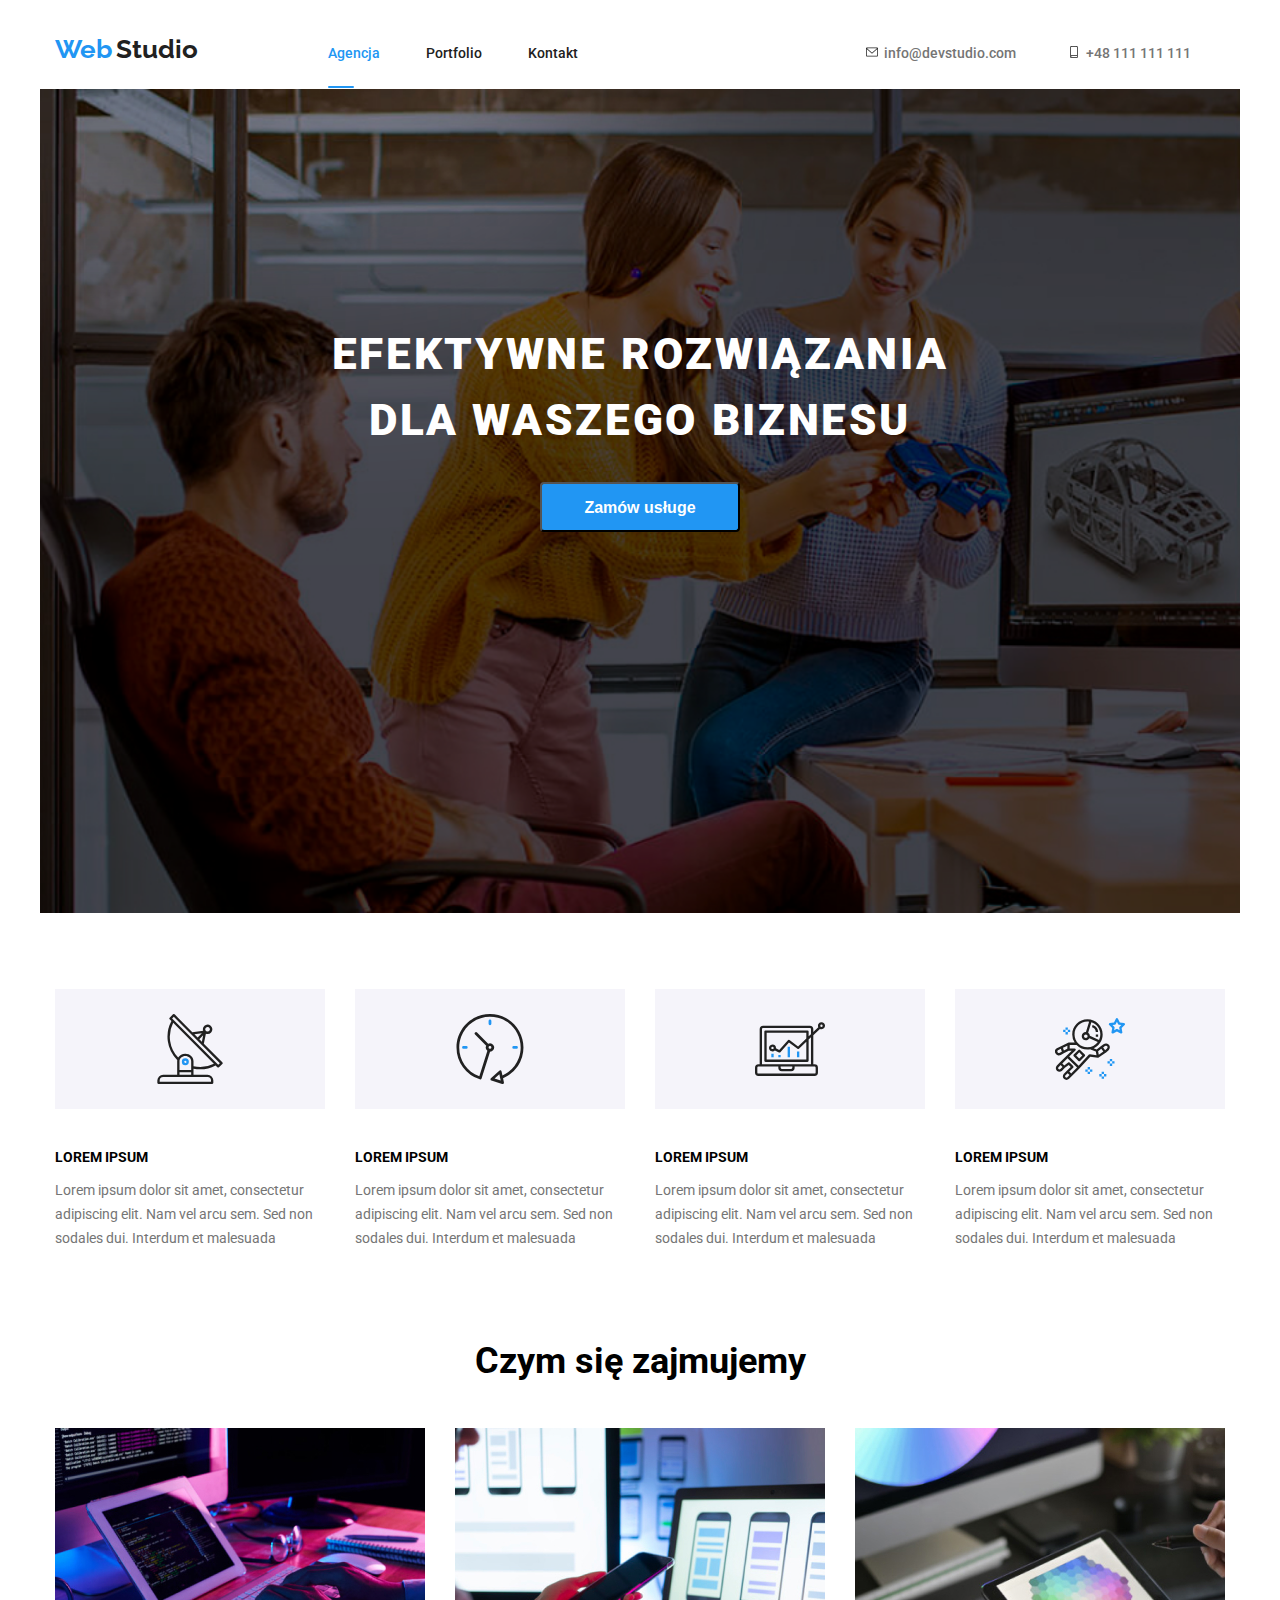
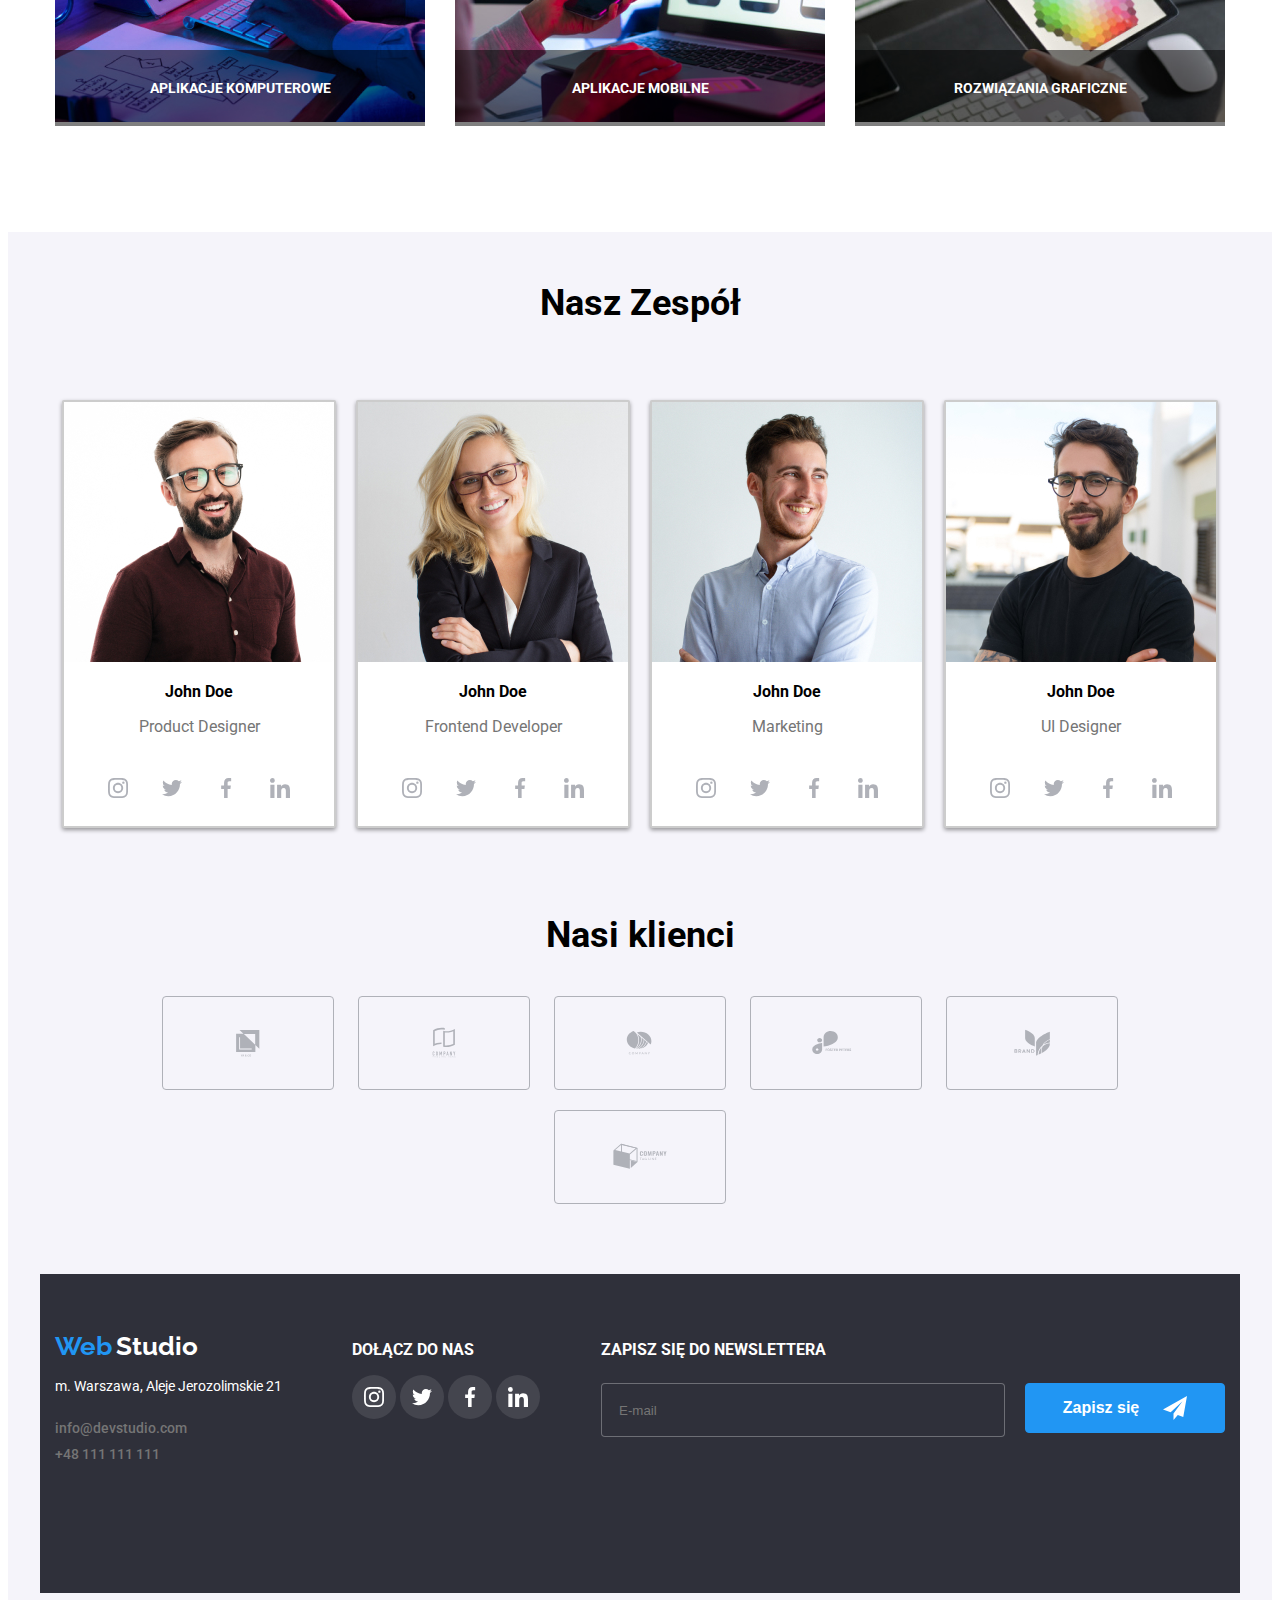
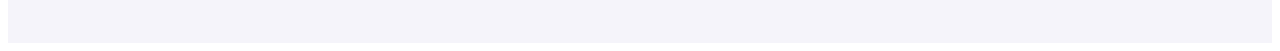
<file: index.html>
<!DOCTYPE html>
<html lang="pl">
	<head>
		<meta charset="UTF-8" />
		<meta http-equiv="X-UA-Compatible" content="IE=edge" />
		<meta name="viewport" content="width=device-width, initial-scale=1.0" />
		<title>WebStudio</title>
		<link rel="preconnect" href="https://fonts.googleapis.com" />
		<link rel="preconnect" href="https://fonts.gstatic.com" crossorigin />
		<link
			href="https://fonts.googleapis.com/css2?family=Raleway:wght@500&family=Roboto:wght@400;500;700;900&display=swap"
			rel="stylesheet"
		/>
		<link
			rel="stylesheet"
			href="https://cdnjs.cloudflare.com/ajax/libs/modern-normalize/2.0.0/modern-normalize.min.css"
			integrity="sha512-4xo8blKMVCiXpTaLzQSLSw3KFOVPWhm/TRtuPVc4WG6kUgjH6J03IBuG7JZPkcWMxJ5huwaBpOpnwYElP/m6wg=="
			crossorigin="anonymous"
			referrerpolicy="no-referrer"
		/>
		<link rel="stylesheet" href="css/styles.css" />
	</head>

	<body>
		<header>
			<div class="container">
				<div class="container-navigation">
					<button
						type="button"
						class="navigation__button js-open-menu mobile-only"
						aria-expanded="false"
						aria-controls="mobile-menu"
					>
						<svg class="menu-toggle__button" width="30" height="30">
							<use href="./images/hamburger.svg#icon-menu_40px-1"></use>
						</svg>
					</button>
					<div class="js-menu-container mobile-menu">
						<button class="menu-button generic-button js-close-menu">x</button>
						<menu class="menu">
							<li><h2 href="index.html" class="active">Agencja</h2></li>
							<li><h2 href="portfolio.html">Portfolio</h2></li>
							<li><h2 href="/contact">Kontakt</h2></li>
							<div class="menu-mobile-contact">
								<div class="mobile-area">
									<li><h2 href="tel:+48111111111">+48 111 111 111</h2></li>
								</div>
								<li>
									<h3 href="mailto:info@devstudio.com">info@devstudio.com</h3>
								</li>
							</div>
							<div class="menu-mobile-socialmedia">
								<li><a>Instagram</a></li>
								<li><a>Twitter</a></li>
								<li><a>Facebook</a></li>
								<li><a>Linkedin</a></li>
							</div>
						</menu>
					</div>
					<nav>
						<div class="webstudio">
							<a href="index.html">
								<span class="web">Web</span>
								<span class="studio-header">Studio</span>
							</a>
						</div>
						<div class="bookmarks-contact">
							<ul class="bookmarks">
								<li><a href="index.html" class="active">Agencja</a></li>
								<li><a href="portfolio.html">Portfolio</a></li>
								<li><a href="/contact">Kontakt</a></li>
							</ul>
							<ul class="contact">
								<li class="contact-envelope">
									<svg id="icon-envelope" width="16" height="12">
										<use href="./images/icons.svg#icon-envelope"></use>
									</svg>
									<a href="mailto:info@devstudio.com">info@devstudio.com</a>
								</li>
								<li class="contact-smartphone">
									<svg id="icon-smartphone" width="16" height="12">
										<use href="./images/icons.svg#icon-smartphone"></use>
									</svg>
									<a href="tel:+48111111111">+48 111 111 111</a>
								</li>
							</ul>
						</div>
					</nav>
				</div>
			</div>
		</header>

		<main>
			<div class="container-hero">
				<div class="container">
					<div class="main-box">
						<h1 class="main-text">
							EFEKTYWNE ROZWIĄZANIA
							<br />
							DLA WASZEGO BIZNESU
						</h1>
						<button class="btn-order" type="button" data-modal-open>Zamów usługe</button>
					</div>
				</div>
			</div>

			<div class="container">
				<div class="modal is-hidden" data-modal>
					<div class="modal-content">
						<button class="modal-close" type="button" data-modal-close>x</button>
						<div class="modal-text">
							<p class="data-form-text">Zostaw swoje dane w formularzu poniżej</p>
						</div>
						<form>
							<div class="modal-ul">
								<ul>
									<li>
										<label class="id-placeholder-modal">
											<a class="placeholder-modal-text">Imie</a>
											<div class="input-modal">
												<svg widt="16" height="16" class="icon-modal">
													<use href="./images/icons-modal.svg#icon-person-modal"></use>
												</svg>
												<input type="text" name="name" class="text-input-modal" />
											</div>
										</label>
									</li>
									<li>
										<label class="id-placeholder-modal">
											<a class="placeholder-modal-text">Telefon</a>
											<div class="input-modal">
												<svg widt="16" height="16" class="icon-modal">
													<use href="./images/icons-modal.svg#icon-phone-modal"></use>
												</svg>
												<input type="text" name="telephone" class="text-input-modal" />
											</div>
										</label>
									</li>
									<li>
										<label class="id-placeholder-modal">
											<a class="placeholder-modal-text">Email</a>
											<div class="input-modal">
												<svg widt="16" height="16" class="icon-modal">
													<use href="./images/icons-modal.svg#icon-envelope-modal"></use>
												</svg>
												<input type="text" name="email" class="text-input-modal" />
											</div>
										</label>
									</li>
									<li>
										<label class="id-placeholder-modal">
											<a class="placeholder-modal-text">Komentarz</a>
											<div class="input-comment-modal">
												<input type="text" name="comment" placeholder="Wprowadź tekst" class="enter-text" />
											</div>
										</label>
									</li>
								</ul>
							</div>
						</form>
						<form>
							<label class="privacy-label">
								<div class="checkbox-modal">
									<input type="checkbox" name="privacy" value="checked" checked />
								</div>
								<a class="privacy-text">
									Oświadczam iż akceptuję
									<u>Regulamin</u>
									i
									<u>Politykę Prywatności.</u>
								</a>
							</label>
						</form>
						<div class="btn-send-modal">
							<button type="submit">Wyślij</button>
						</div>
					</div>
				</div>
			</div>
			<div class="container">
				<ul class="lorem-main-box two-by-two">
					<li class="lorem-box">
						<div class="container-svg-lorem">
							<svg width="70" height="70">
								<use href="images/icons.svg#icon-antenna-1"></use>
							</svg>
						</div>
						<p class="lorem-header">LOREM IPSUM</p>
						<p class="lorem-text">
							Lorem ipsum dolor sit amet, consectetur adipiscing elit. Nam vel arcu sem. Sed non sodales dui. Interdum
							et malesuada
						</p>
					</li>
					<li class="lorem-box">
						<div class="container-svg-lorem">
							<svg width="70" height="70">
								<use href="./images/icons.svg#icon-clock-1"></use>
							</svg>
						</div>
						<p class="lorem-header">LOREM IPSUM</p>
						<p class="lorem-text">
							Lorem ipsum dolor sit amet, consectetur adipiscing elit. Nam vel arcu sem. Sed non sodales dui. Interdum
							et malesuada
						</p>
					</li>
					<li class="lorem-box">
						<div class="container-svg-lorem">
							<svg width="70" height="70">
								<use href="./images/icons.svg#icon-diagram-1"></use>
							</svg>
						</div>
						<p class="lorem-header">LOREM IPSUM</p>
						<p class="lorem-text">
							Lorem ipsum dolor sit amet, consectetur adipiscing elit. Nam vel arcu sem. Sed non sodales dui. Interdum
							et malesuada
						</p>
					</li>
					<li class="lorem-box">
						<div class="container-svg-lorem">
							<svg width="70" height="70">
								<use href="./images/icons.svg#icon-astronaut-1"></use>
							</svg>
						</div>
						<p class="lorem-header">LOREM IPSUM</p>
						<p class="lorem-text">
							Lorem ipsum dolor sit amet, consectetur adipiscing elit. Nam vel arcu sem. Sed non sodales dui. Interdum
							et malesuada
						</p>
					</li>
				</ul>
			</div>

			<div class="container">
				<section class="work">
					<div class="what-we-do">
						<h2>Czym się zajmujemy</h2>
					</div>
					<div class="images-work-what-we-do">
						<ul class="work-img">
							<div class="what-we-do-img">
								<li>
									<div class="overlay">APLIKACJE KOMPUTEROWE</div>
									<picture>
										<source
											srcset="./images/box1_desktop_1x.jpg 1x, ./images/box1_desktop_2x.jpg 2x"
											media="(min-width: 1200px)"
										/>
										<img src="./images/box1_desktop_1x.jpg" alt="write code" width="370" height="294" />
									</picture>
								</li>
							</div>
							<div class="what-we-do-img">
								<li>
									<div class="overlay">APLIKACJE MOBILNE</div>
									<picture>
										<source
											srcset="./images/box2_desktop_1x.jpg 1x, ./images/box2_desktop_2x.jpg 2x"
											media="(min-width: 1200px)"
										/>
										<img src="./images/box2_desktop_1x.jpg" alt="mobile apps" width="370" height="294" />
									</picture>
								</li>
							</div>
							<div class="what-we-do-img">
								<li>
									<div class="overlay">ROZWIĄZANIA GRAFICZNE</div>
									<picture>
										<source
											srcset="./images/box3_desktop_1x.jpg 1x, ./images/box3_desktop_2x.jpg 2x"
											media="(min-width: 1200px)"
										/>
										<img src="./images/box3_desktop_1x.jpg" alt="graphics solutions" width="370" height="294" />
									</picture>
								</li>
							</div>
						</ul>
					</div>
				</section>
			</div>

			<div class="our-team-background">
				<div class="container">
					<section class="team">
						<div class="our-team">
							<h2>Nasz Zespół</h2>
						</div>
						<div class="images-team">
							<ul class="images-persons-ul">
								<div class="images-persons">
									<li>
										<picture>
											<source
												srcset="./images/teamcard1_desktop_1x.jpg 1x, ./images/teamcard1_desktop_2x 2x"
												media="(min-width: 1200px)"
											/>
											<source
												srcset="./images/teamcard1_tablet_1x.jpg 1x, ./images/teamcard1_tablet_2x 2x"
												media="(min-width: 768px)"
											/>
											<source
												srcset="./images/teamcard1_mobile_1x.jpg 1x, ./images/teamcard1_mobile_2x 2x"
												media="(min-width: 480px)"
											/>
											<source
												srcset="./images/teamcard1_mobile_1x.jpg 1x, ./images/teamcard1_mobile_2x 2x"
												media="(min-width: 320px)"
											/>
											<img
												src="./images/teamcard1_mobile_1x.jpg"
												alt="John Doe Product Designer"
												width="270"
												height="260"
											/>
										</picture>
										<p class="name">John Doe</p>
										<p class="position-job">Product Designer</p>
									</li>
									<div class="svg-icon-position">
										<div class="container-icon">
											<svg id="icon-inst" width="20" height="20">
												<use href="./images/icons-social-media.svg#icon-instagram-2"></use>
											</svg>
										</div>
										<div class="container-icon">
											<svg id="icon-twitt" width="20" height="20">
												<use href="./images/icons-social-media.svg#icon-twitter-1"></use>
											</svg>
										</div>
										<div class="container-icon">
											<svg id="icon-face" width="20" height="20">
												<use href="./images/icons-social-media.svg#icon-facebook-1"></use>
											</svg>
										</div>
										<div class="container-icon">
											<svg id="icon-link" width="20" height="20">
												<use href="./images/icons-social-media.svg#icon-linkedin-1"></use>
											</svg>
										</div>
									</div>
								</div>
								<div class="images-persons">
									<li>
										<picture>
											<source
												srcset="./images/teamcard2_desktop_1x.jpg 1x, ./images/teamcard2_desktop_2x 2x"
												media="(min-width: 1200px)"
											/>
											<source
												srcset="./images/teamcard2_tablet_1x.jpg 1x, ./images/teamcard2_tablet_2x 2x"
												media="(min-width: 768px)"
											/>
											<source
												srcset="./images/teamcard2_mobile_1x.jpg 1x, ./images/teamcard2_mobile_2x 2x"
												media="(min-width: 480px)"
											/>
											<source
												srcset="./images/teamcard2_mobile_1x.jpg 1x, ./images/teamcard2_mobile_2x 2x"
												media="(min-width: 320px)"
											/>
											<img
												src="./images/teamcard2_mobile_1x.jpg"
												alt="John Doe Frontend Developer"
												width="270"
												height="260"
											/>
										</picture>
										<p class="name">John Doe</p>
										<p class="position-job">Frontend Developer</p>
									</li>
									<div class="svg-icon-position">
										<div class="container-icon">
											<svg id="icon-inst" width="20" height="20">
												<use href="./images/icons-social-media.svg#icon-instagram-2"></use>
											</svg>
										</div>
										<div class="container-icon">
											<svg id="icon-twitt" width="20" height="20">
												<use href="./images/icons-social-media.svg#icon-twitter-1"></use>
											</svg>
										</div>
										<div class="container-icon">
											<svg id="icon-face" width="20" height="20">
												<use href="./images/icons-social-media.svg#icon-facebook-1"></use>
											</svg>
										</div>
										<div class="container-icon">
											<svg id="icon-link" width="20" height="20">
												<use href="./images/icons-social-media.svg#icon-linkedin-1"></use>
											</svg>
										</div>
									</div>
								</div>
								<div class="images-persons">
									<li>
										<picture>
											<source
												srcset="./images/teamcard3_desktop_1x.jpg 1x, ./images/teamcard3_desktop_2x 2x"
												media="(min-width: 1200px)"
											/>
											<source
												srcset="./images/teamcard3_tablet_1x.jpg 1x, ./images/teamcard3_tablet_2x 2x"
												media="(min-width: 768px)"
											/>
											<source
												srcset="./images/teamcard3_mobile_1x.jpg 1x, ./images/teamcard3_mobile_2x 2x"
												media="(min-width: 480px)"
											/>
											<source
												srcset="./images/teamcard3_mobile_1x.jpg 1x, ./images/teamcard3_mobile_2x 2x"
												media="(min-width: 320px)"
											/>
											<img src="./images/teamcard3_mobile_1x.jpg" alt="John Doe Marketing" width="270" height="260" />
										</picture>
										<p class="name">John Doe</p>
										<p class="position-job">Marketing</p>
									</li>
									<div class="svg-icon-position">
										<div class="container-icon">
											<svg id="icon-inst" width="20" height="20">
												<use href="./images/icons-social-media.svg#icon-instagram-2"></use>
											</svg>
										</div>
										<div class="container-icon">
											<svg id="icon-twitt" width="20" height="20">
												<use href="./images/icons-social-media.svg#icon-twitter-1"></use>
											</svg>
										</div>
										<div class="container-icon">
											<svg id="icon-face" width="20" height="20">
												<use href="./images/icons-social-media.svg#icon-facebook-1"></use>
											</svg>
										</div>
										<div class="container-icon">
											<svg id="icon-link" width="20" height="20">
												<use href="./images/icons-social-media.svg#icon-linkedin-1"></use>
											</svg>
										</div>
									</div>
								</div>
								<div class="images-persons">
									<li>
										<picture>
											<source
												srcset="./images/teamcard4_desktop_1x.jpg 1x, ./images/teamcard4_desktop_2x 2x"
												media="(min-width: 1200px)"
											/>
											<source
												srcset="./images/teamcard4_tablet_1x.jpg 1x, ./images/teamcard4_tablet_2x 2x"
												media="(min-width: 768px)"
											/>
											<source
												srcset="./images/teamcard4_mobile_1x.jpg 1x, ./images/teamcard4_mobile_2x 2x"
												media="(min-width: 480px)"
											/>
											<source
												srcset="./images/teamcard4_mobile_1x.jpg 1x, ./images/teamcard4_mobile_2x 2x"
												media="(min-width: 320px)"
											/>
											<img
												src="./images/teamcard4_mobile_1x.jpg"
												alt="John Doe Product UI Designer"
												width="270"
												height="260"
											/>
										</picture>
										<p class="name">John Doe</p>
										<p class="position-job">UI Designer</p>
									</li>
									<div class="svg-icon-position">
										<div class="container-icon">
											<svg id="icon-inst" width="20" height="20">
												<use href="./images/icons-social-media.svg#icon-instagram-2"></use>
											</svg>
										</div>
										<div class="container-icon">
											<svg id="icon-twitt" width="20" height="20">
												<use href="./images/icons-social-media.svg#icon-twitter-1"></use>
											</svg>
										</div>
										<div class="container-icon">
											<svg id="icon-face" width="20" height="20">
												<use href="./images/icons-social-media.svg#icon-facebook-1"></use>
											</svg>
										</div>
										<div class="container-icon">
											<svg id="icon-link" width="20" height="20">
												<use href="./images/icons-social-media.svg#icon-linkedin-1"></use>
											</svg>
										</div>
									</div>
								</div>
							</ul>
						</div>

						<div class="container">
							<div class="our-clients"><h2>Nasi klienci</h2></div>
							<div class="container-clients">
								<div class="svg-client-position">
									<div class="container-svg-client">
										<svg id="client-1" width="106" height="60">
											<use href="./images/icons.svg#icon-client-1"></use>
										</svg>
									</div>
								</div>
								<div class="svg-client-position">
									<div class="container-svg-client">
										<svg id="client-2" width="106" height="60">
											<use href="./images/icons.svg#icon-client-2"></use>
										</svg>
									</div>
								</div>
								<div class="svg-client-position">
									<div class="container-svg-client">
										<svg id="client-3" width="106" height="60">
											<use href="./images/icons.svg#icon-client-3"></use>
										</svg>
									</div>
								</div>
								<div class="svg-client-position">
									<div class="container-svg-client">
										<svg id="client-4" width="106" height="60">
											<use href="./images/icons.svg#icon-client-4"></use>
										</svg>
									</div>
								</div>
								<div class="svg-client-position">
									<div class="container-svg-client">
										<svg id="client-5" width="106" height="60">
											<use href="./images/icons.svg#icon-client-5"></use>
										</svg>
									</div>
								</div>
								<div class="svg-client-position">
									<div class="container-svg-client">
										<svg id="client-6" width="106" height="60">
											<use href="./images/icons.svg#icon-client-6"></use>
										</svg>
									</div>
								</div>
							</div>
						</div>

						<footer>
							<div class="container">
								<div class="footer-wrap">
									<div class="footer-address">
										<div class="webstudio-footer">
											<a href=" index.html">
												<span class="web">Web</span>
												<span class="studio-footer">Studio</span>
											</a>
										</div>
										<address>
											<p class="city">m. Warszawa, Aleje Jerozolimskie 21</p>
											<ul class="container-contacts-footer">
												<div class="contact-footer-mail">
													<li>
														<a href="mailto:info@devstudio.com">info@devstudio.com</a>
													</li>
												</div>
												<div class="contact-footer-tel">
													<li>
														<a href="tel:+48111111111">+48 111 111 111</a>
													</li>
												</div>
											</ul>
										</address>
									</div>
									<div class="container-join">
										<p class="join">DOŁĄCZ DO NAS</p>
										<div class="container-icon-footer">
											<svg id="icon-inst-footer" width="20" height="20">
												<use href="./images/icons-social-media.svg#icon-instagram-2"></use>
											</svg>
										</div>
										<div class="container-icon-footer">
											<svg id="icon-twitt-footer" width="20" height="20">
												<use href="./images/icons-social-media.svg#icon-twitter-1"></use>
											</svg>
										</div>
										<div class="container-icon-footer">
											<svg id="icon-face-footer" width="20" height="20">
												<use href="./images/icons-social-media.svg#icon-facebook-1"></use>
											</svg>
										</div>
										<div class="container-icon-footer">
											<svg id="icon-link-footer" width="20" height="20">
												<use href="./images/icons-social-media.svg#icon-linkedin-1"></use>
											</svg>
										</div>
									</div>
									<form>
										<div class="container-newsletter">
											<p class="sign-up">ZAPISZ SIĘ DO NEWSLETTERA</p>
											<label class="label-footer">
												<div class="input-email">
													<input type="text" name="email" placeholder="E-mail" class="email-input" />
												</div>
												<div class="btn-sign-up">
													<button type="submit" class="btn-submit">
														Zapisz się
														<svg id="icon-send" width="24" height="24">
															<use href="./images/icons-modal.svg#icon-send"></use>
														</svg>
													</button>
												</div>
											</label>
										</div>
									</form>
								</div>
							</div>
						</footer>
						<script src="./js/modal.js"></script>
						<script src="./js/mobile-menu.js"></script>
					</section>
				</div>
			</div>
		</main>
	</body>
</html>
</file>
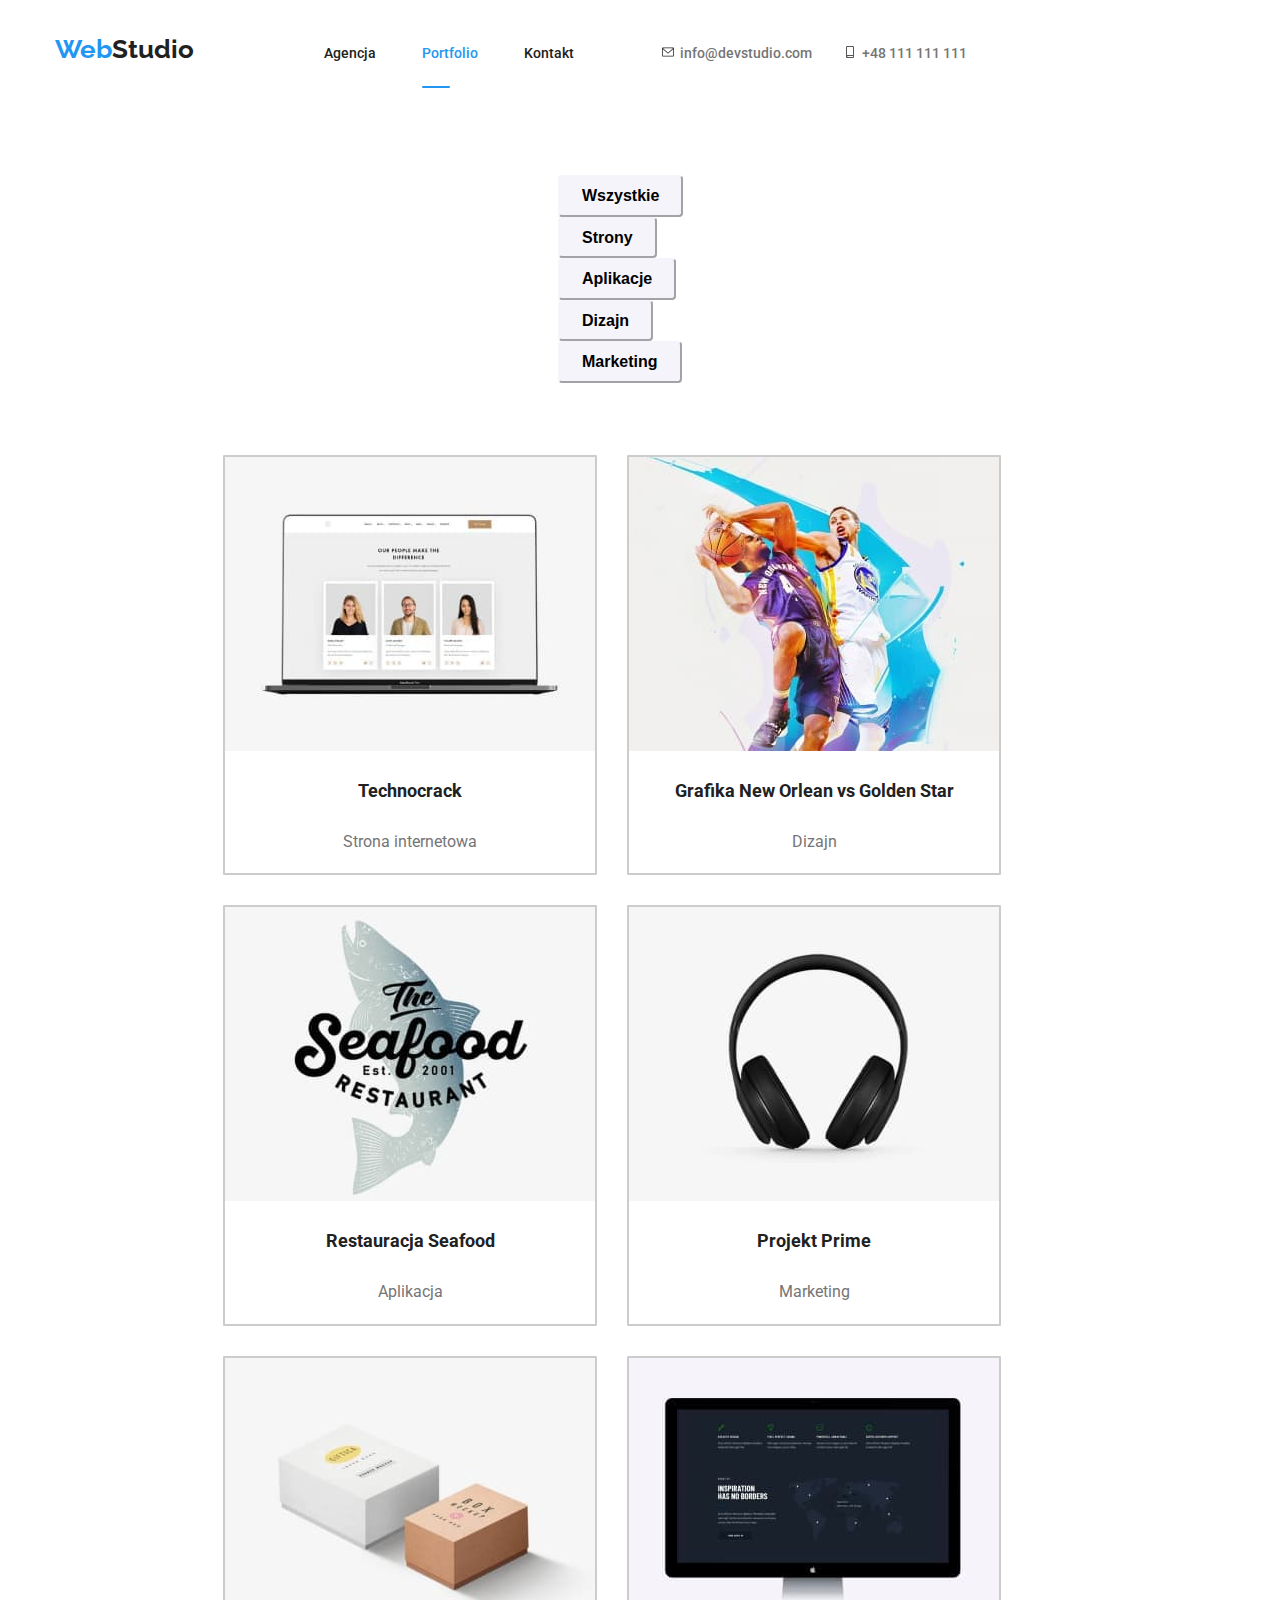
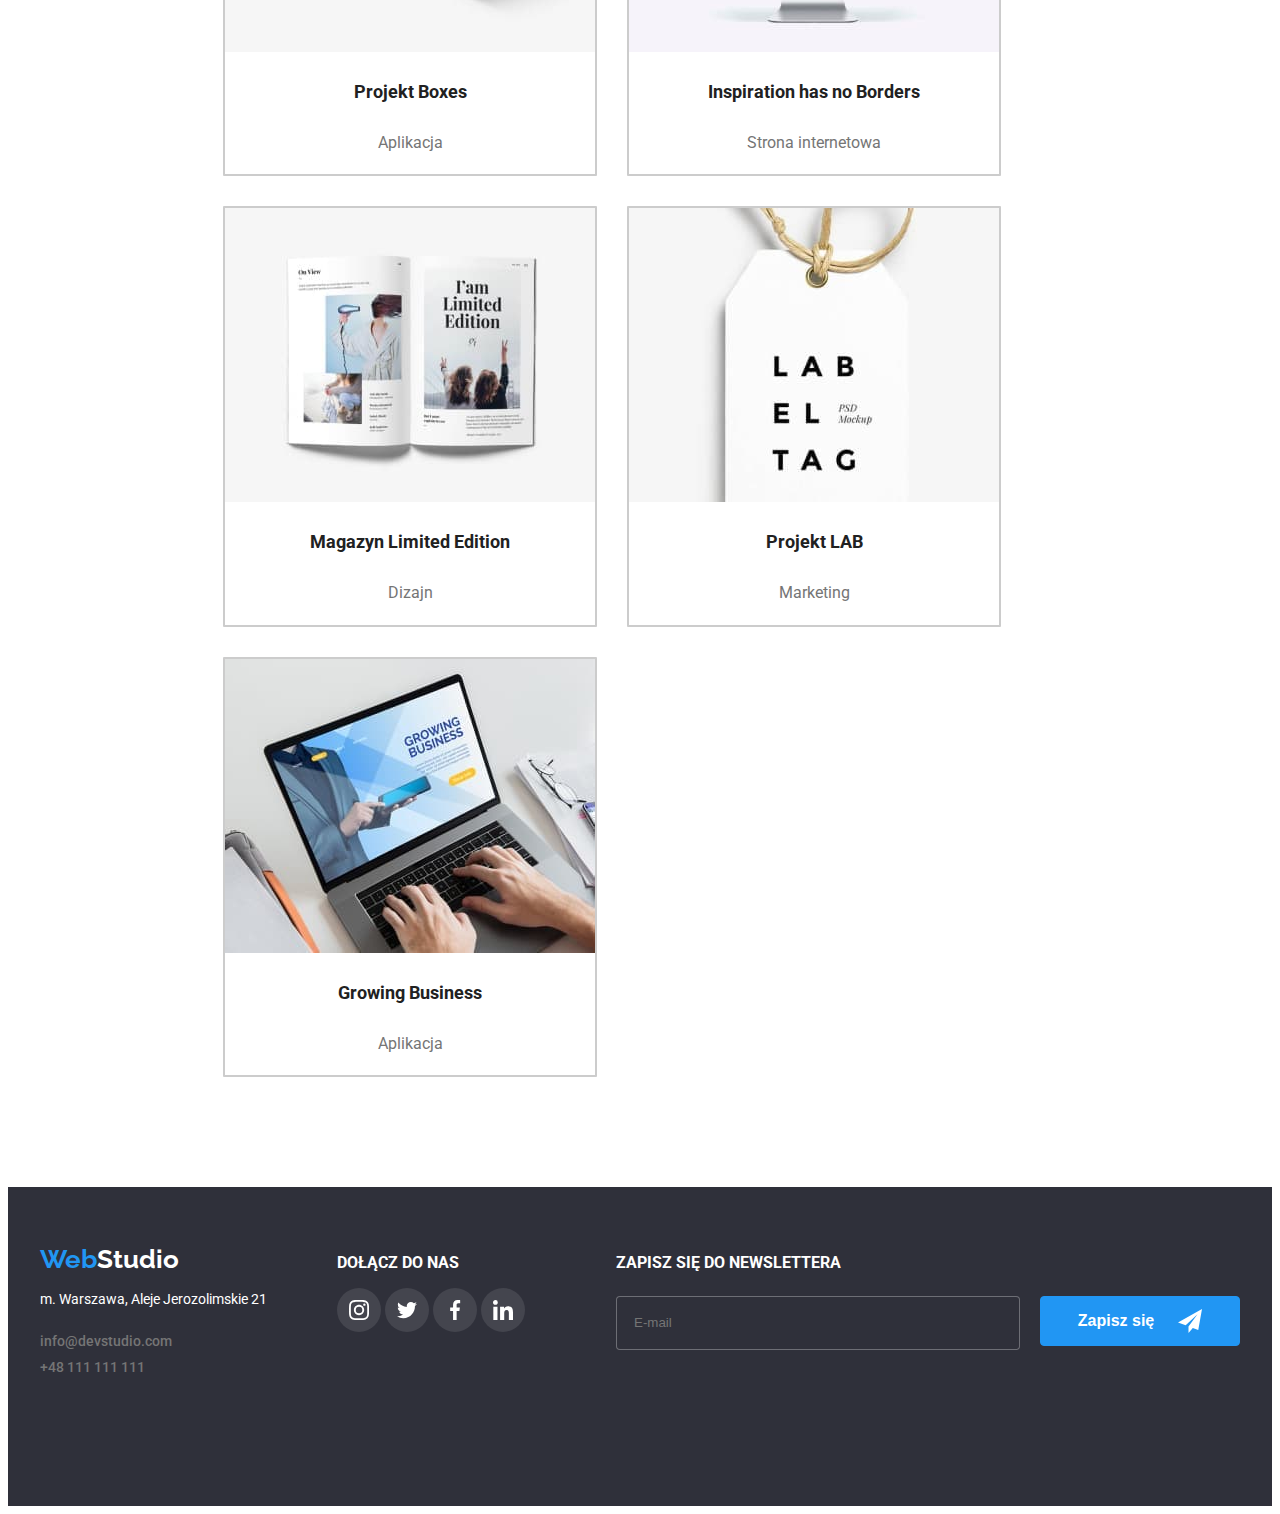
<file: portfolio.html>
<!DOCTYPE html>
<html lang="pl">
  <head>
    <meta charset="UTF-8" />
    <meta http-equiv="X-UA-Compatible" content="IE=edge" />
    <meta name="viewport" content="width=device-width, initial-scale=1.0" />
    <title>Portfolio</title>
    <link rel="preconnect" href="https://fonts.googleapis.com" />
    <link rel="preconnect" href="https://fonts.gstatic.com" crossorigin />
    <link
      href="https://fonts.googleapis.com/css2?family=Raleway:wght@500&family=Roboto:wght@400;500;700;900&display=swap"
      rel="stylesheet"
    />
    <link
      rel="stylesheet"
      href="https://cdnjs.cloudflare.com/ajax/libs/modern-normalize/2.0.0/modern-normalize.min.css"
      integrity="sha512-4xo8blKMVCiXpTaLzQSLSw3KFOVPWhm/TRtuPVc4WG6kUgjH6J03IBuG7JZPkcWMxJ5huwaBpOpnwYElP/m6wg=="
      crossorigin="anonymous"
      referrerpolicy="no-referrer"
    />
    <link rel="stylesheet" href="css/styles.css" />
	<title>goit-markup-hw-07_1.1</title>
  </head>
  </head>
  <body>
    <div class="container"> <header>
      <nav>
        
        <div class="webstudio">
          <a href="index.html"
            ><span class="web">Web</span
            ><span class="studio-header">Studio</span></a
          >
        </div>
        <ul class="bookmarks">
          <li><a href="/agency">Agencja</a></li>
          <li><a href="portfolio.html" class="active">Portfolio</a></li>
          <li><a href="/contact">Kontakt</a></li>
        </ul>
        <ul class="contact">
          <li>
            <svg id="icon-envelope" width="16" height="12">
              <use href="./images/icons.svg#icon-envelope"></use>
            </svg>
            <a href="mailto:info@devstudio.com">info@devstudio.com</a>
          </li>
          <li>
            <svg id="icon-smartphone" width="16" height="12">
              <use href="./images/icons.svg#icon-smartphone"></use>
            </svg>
            <a href="tel:+48111111111">+48 111 111 111</a>
          </li>
        </ul>
        <!-- </div> -->
      </nav>
    </header></div>
   <div class="container">
    <main>
      </div>
      <div class="btn-container">
        <ul class="btn-portfolio">
          <li>
            <button type="button">Wszystkie</button>
          </li>
          <li><button type="button">Strony</button></li>
          <li>
            <button type="button">Aplikacje</button>
          </li>
          <li><button type="button">Dizajn</button></li>
          <li>
            <button type="button">Marketing</button>
          </li>
        </ul>
      </div>
      <div class="images-portfolio-examples">
        <ul class="portfolio-examples">
          <div class="design-img">
            <li>
              <img
                src="/images/technocrack.jpg"
                alt="portfolio_presentation_of_staff_in_firm"
                width="370"
                height="294"
              />
              <div class="overlay-portfolio">
                <span
                  >Technocrack jest popularną platformą wykorzystywaną do
                  rozpowcheniania koronawirusa. Firmy wykorzystują tę platformę
                  do celów szpiegowskich i ataków na niezabezpieczone serwery
                  konkurencji
                </span>
              </div>
              <div class="design-img-border">
                <p class="design-name" lang="en">Technocrack</p>
                <p class="design-version">Strona internetowa</p>
              </div>
            </li>
          </div>
          <div class="design-img">
            <li>
              <img
                src="/images/new_orlean_vs_golden_star.jpg"
                alt="graphics_of_two_basketball_players_from_opposites_teams"
                width="370"
                height="294"
              />
              <div class="overlay-portfolio">
                <span
                  >Technocrack jest popularną platformą wykorzystywaną do
                  rozpowcheniania koronawirusa. Firmy wykorzystują tę platformę
                  do celów szpiegowskich i ataków na niezabezpieczone serwery
                  konkurencji
                </span>
              </div>
              <p class="design-name">Grafika New Orlean vs Golden Star</p>
              <p class="design-version">Dizajn</p>
            </li>
          </div>
          <div class="design-img">
            <li>
              <img
                src="/images/seafood_restaurant.jpg"
                alt="logo_of_seafood_restaurant"
                width="370"
                height="294"
              />
              <div class="overlay-portfolio">
                <span
                  >Technocrack jest popularną platformą wykorzystywaną do
                  rozpowcheniania koronawirusa. Firmy wykorzystują tę platformę
                  do celów szpiegowskich i ataków na niezabezpieczone serwery
                  konkurencji
                </span>
              </div>
              <p class="design-name">Restauracja Seafood</p>
              <p class="design-version">Aplikacja</p>
            </li>
          </div>
          <div class="design-img">
            <li>
              <img
                src="/images/project_prime.jpg"
                alt="image_of_black_headphones"
                width="370"
                height="294"
              />
              <div class="overlay-portfolio">
                <span
                  >Technocrack jest popularną platformą wykorzystywaną do
                  rozpowcheniania koronawirusa. Firmy wykorzystują tę platformę
                  do celów szpiegowskich i ataków na niezabezpieczone serwery
                  konkurencji
                </span>
              </div>
              <p class="design-name">Projekt Prime</p>
              <p class="design-version">Marketing</p>
            </li>
          </div>
          <div class="design-img">
            <li>
              <img
                src="/images/project_boxes.jpg"
                alt="graphic_of_two_boxes_with_different_shapes_and_colours"
                width="370"
                height="294"
              />
              <div class="overlay-portfolio">
                <span
                  >Technocrack jest popularną platformą wykorzystywaną do
                  rozpowcheniania koronawirusa. Firmy wykorzystują tę platformę
                  do celów szpiegowskich i ataków na niezabezpieczone serwery
                  konkurencji
                </span>
              </div>
              <p class="design-name">Projekt Boxes</p>
              <p class="design-version">Aplikacja</p>
            </li>
          </div>
          <div class="design-img">
            <li>
              <img
                src="images/inspiration_has_no_borders.jpg"
                alt="computer_screen_with_worldwide_map"
                width="370"
                height="294"
              />
              <div class="overlay-portfolio">
                <span
                  >Technocrack jest popularną platformą wykorzystywaną do
                  rozpowcheniania koronawirusa. Firmy wykorzystują tę platformę
                  do celów szpiegowskich i ataków na niezabezpieczone serwery
                  konkurencji
                </span>
              </div>
              <p class="design-name">Inspiration has no Borders</p>
              <p class="design-version">Strona internetowa</p>
            </li>
          </div>
          <div class="design-img">
            <li>
              <img
                src="images/magazyn_limited_edition.jpg"
                alt="paper_magazine_with_title_limited_edition"
                width="370"
                height="294"
              />
              <div class="overlay-portfolio">
                <span
                  >Technocrack jest popularną platformą wykorzystywaną do
                  rozpowcheniania koronawirusa. Firmy wykorzystują tę platformę
                  do celów szpiegowskich i ataków na niezabezpieczone serwery
                  konkurencji
                </span>
              </div>
              <p class="design-name">Magazyn Limited Edition</p>
              <p class="design-version">Dizajn</p>
            </li>
          </div>
          <div class="design-img">
            <li>
              <img
                src="images/projekt_lab.jpg"
                alt="picture_of_white_label_with_words_label_tag"
                width="370"
                height="294"
              />
              <div class="overlay-portfolio">
                <span
                  >Technocrack jest popularną platformą wykorzystywaną do
                  rozpowcheniania koronawirusa. Firmy wykorzystują tę platformę
                  do celów szpiegowskich i ataków na niezabezpieczone serwery
                  konkurencji
                </span>
              </div>
              <p class="design-name">Projekt LAB</p>
              <p class="design-version">Marketing</p>
            </li>
          </div>
          <div class="design-img">
            <li>
              <img
                src="images/growing_business.jpg"
                alt="man_usign_a_laptop_screen_about_growing_business_in_firm"
                width="370"
                height="294"
              />
              <div class="overlay-portfolio">
                <span
                  >Technocrack jest popularną platformą wykorzystywaną do
                  rozpowcheniania koronawirusa. Firmy wykorzystują tę platformę
                  do celów szpiegowskich i ataków na niezabezpieczone serwery
                  konkurencji
                </span>
              </div>
              <p class="design-name">Growing Business</p>
              <p class="design-version">Aplikacja</p>
            </li>
          </div>
        </ul>
      </div>
    </main>
    
    <footer>
      <div class="container">
        <div class="footer-wrap">
          <div class="footer-address">
            <div class="webstudio-footer">
              <a href=" index.html"
                ><span class="web">Web</span
                ><span class="studio-footer">Studio</span></a
              >
            </div>
            <address>
              <p class="city">m. Warszawa, Aleje Jerozolimskie 21</p>
              <ul class="container-contacts-footer">
                <div class="contact-footer-mail">
                  <li>
                    <a href="mailto:info@devstudio.com">info@devstudio.com</a>
                  </li>
                </div>
                <div class="contact-footer-tel">
                  <li>
                    <a href="tel:+48111111111">+48 111 111 111</a>
                  </li>
                </div>
              </ul>
            </address>
          </div>
          <div class="container-join">
            <p class="join">DOŁĄCZ DO NAS</p>
            <div class="container-icon-footer">
              <svg id="icon-inst-footer" width="20" height="20">
                <use
                  href="./images/icons-social-media.svg#icon-instagram-2"
                ></use>
              </svg>
            </div>
            <div class="container-icon-footer">
              <svg id="icon-twitt-footer" width="20" height="20">
                <use
                  href="./images/icons-social-media.svg#icon-twitter-1"
                ></use>
              </svg>
            </div>
            <div class="container-icon-footer">
              <svg id="icon-face-footer" width="20" height="20">
                <use
                  href="./images/icons-social-media.svg#icon-facebook-1"
                ></use>
              </svg>
            </div>
            <div class="container-icon-footer">
              <svg id="icon-link-footer" width="20" height="20">
                <use
                  href="./images/icons-social-media.svg#icon-linkedin-1"
                ></use>
              </svg>
            </div>
          </div>
          <form>
            <div class="container-newsletter">
              <p class="sign-up">ZAPISZ SIĘ DO NEWSLETTERA</p>
              <label class="label-footer">
                <div class="input-email">
                  <input
                    type="text"
                    name="email"
                    placeholder="E-mail"
                    class="email-input"
                  />
                </div>
                <div class="btn-sign-up">
                  <button type="submit" class="btn-submit">
                    Zapisz się
                    <svg id="icon-send" width="24" height="24">
                      <use href="./images/icons-modal.svg#icon-send"></use>
                    </svg>
                  </button>
                </div>
              </label>
            </div>
          </form>
        </div>
      </div>
    </footer>
  </body>
</html>
</file>
<file: css/styles.css>
/* ---- HOME PAGE ---- */
body {
	font-family: "Roboto", sans-serif;
	color: rgba(33, 33, 33, 1);
}

/* body,
header,
main {
  overflow-x: hidden;
} */

a {
	text-decoration: none;
}

li {
	list-style-type: none;
	display: inline;
}

nav {
	display: flex;
	align-items: baseline;
}

h2 {
	color: black;
}

/* header {
  width: 100%;
} */

/* nav {
  display: inline-flex;
  align-items: baseline;
  border-bottom: 1px solid rgba(236, 236, 236, 1);
} */

.container-navigation {
	display: flex;
	flex-direction: row-reverse;
	align-content: space-around;
	justify-content: space-between;
	align-items: center;
}

.webstudio {
	padding-top: 15px;
	padding-left: 15px;
}

.web,
.studio-header,
.studio-footer {
	font-family: "Raleway", sans-serif;
	font-size: 26px;
	font-weight: bold;
}

.web {
	color: rgba(33, 150, 243, 1);
}

:root {
	--studio-header-color: rgba(33, 33, 33, 1);
	--studio-footer-color: rgba(255, 255, 255, 1);
}

.studio-header {
	color: var(--studio-header-color);
}

.studio-footer {
	color: var(--studio-footer-color);
}

.menu-toggle__button {
	border: none;
	background-color: transparent;
}

.navigation__button {
	border: none;
	background-color: transparent;
}

.mobile-menu {
	position: fixed;
	inset: 0;
	translate: -100% 0 0;
	transition: translate 400ms;
	background-color: white;
}

.mobile-area {
	padding-top: 250px;
}

.menu {
	display: flex;
	flex-direction: column;
	height: 100%;
	overflow: scroll;
}

.menu h2 {
	text-decoration: none;
	color: rgba(33, 33, 33, 1);
	transition: color 0.3s ease;
}

.menu h2:hover {
	color: rgba(33, 150, 243, 1);
}

.menu-mobile-contact,
.menu-mobile-socialmedia {
	color: rgba(117, 117, 117, 1);
}

.menu-mobile-socialmedia {
	display: flex;
	justify-content: flex-start;
	flex-direction: row;
	padding: 30px 0;
	align-items: flex-end;
	flex-wrap: nowrap;
}

.menu-mobile-socialmedia li {
	margin: 0 10px;
}

.menu-mobile-socialmedia a {
	text-decoration: none;
	color: rgba(33, 33, 33, 1);
	font-weight: 500;
	font-size: 14px;
	transition: color 0.3s ease;
}

.menu-mobile-socialmedia a:hover {
	color: rgba(33, 150, 243, 1);
}

.menu.is-open .js-close-menu {
	display: block;
}

.mobile-menu.is-open {
	translate: none;
}

.menu-button {
	position: absolute;
	font-weight: 900;
	top: 0;
	right: 0;
	border: none;
	background: none;
	color: rgba(33, 33, 33, 1);
	cursor: pointer;
}

.menu-button:focus {
	outline: none;
}

.menu-button:hover,
.menu-button:active {
	color: rgba(33, 150, 243, 1);
}

.bookmarks-contact {
	display: flex;
	align-content: center;
	justify-content: space-around;
	align-items: center;
}

.bookmarks > li > a {
	display: inline-flex;
	font-size: 14px;
	font-weight: 500;
	color: rgba(33, 33, 33, 1);
	margin-right: 46px;
	position: relative;
}

/* .bookmarks > li > a:first-child {
  margin-left: 93px;
}

.bookmarks > li > a:last-child {
  padding-right: 50px;
} */

.bookmarks > li > a:hover {
	color: rgba(33, 150, 243, 1);
	transition: 250ms;
	transition-timing-function: cubic-bezier(0.4, 0, 0.2, 1);
}

.bookmarks > li > a.active,
.bookmarks > li > a.active:hover {
	color: rgba(33, 150, 243, 1);
	transition: 250ms;
	transition-timing-function: cubic-bezier(0.4, 0, 0.2, 1);
}

.bookmarks > li > a.active::after,
.bookmarks > li > a:hover::after {
	content: "";
	position: absolute;
	bottom: -27px;
	left: 0;
	width: 50%;
	height: 2px;
	background-color: rgba(33, 150, 243, 1);
	border-radius: 5px;
	border-width: 4px;
	transition: 250ms;
	transition-timing-function: cubic-bezier(0.4, 0, 0.2, 1);
}

.contact > li > a {
	display: inline-flex;
	font-size: 14px;
	font-weight: 500;
	color: rgba(117, 117, 117, 1);
	margin-right: 30px;
}

.contact > li > a:hover {
	color: rgba(33, 150, 243, 1);
	transition: 250ms;
	transition-timing-function: cubic-bezier(0.4, 0, 0.2, 1);
}

#icon-smartphone,
#icon-envelope {
	fill: currentColor;
	cursor: pointer;
}

#icon-envelope:hover {
	fill: rgba(33, 150, 243, 1);
	transition: 250ms;
	transition-timing-function: cubic-bezier(0.4, 0, 0.2, 1);
}

#icon-smartphone:hover {
	fill: rgba(33, 150, 243, 1);
	transition: 250ms;
	transition-timing-function: cubic-bezier(0.4, 0, 0.2, 1);
}

.mobile-only {
	display: none;
}

@media screen and (min-width: 320px) and (max-width: 479px) {
	.container {
		max-width: 100%;
		margin: 0 auto;
		padding: 0 15px;
	}
	/* .js-menu-container.mobile-menu {
    display: none;
  } */
	.mobile-only {
		display: block;
	}
	.bookmarks,
	.contact {
		display: none;
	}
}

@media screen and (max-width: 480px) {
	.container {
		max-width: 428px;
		margin: 0 auto;
		padding: 0 15px;
	}
	/* .js-menu-container.mobile-menu {
    display: none;
  } */

	.mobile-only {
		display: block;
	}

	.bookmarks,
	.contact {
		display: none;
	}

	.webstudio {
		padding-top: 0;
	}

	.container-navigation {
		display: flex;
		flex-direction: row-reverse;
		justify-content: space-between;
		align-items: center;
		padding-bottom: 26px;
		padding-top: 26px;
	}
}

@media (min-width: 481px) and (max-width: 767px) {
	.container {
		max-width: 428px;
		margin: 0 auto;
		padding: 0 15px;
	}

	.bookmarks,
	.contact {
		display: none;
	}
	.mobile-only {
		display: block;
	}
	.webstudio {
		padding-top: 0;
	}

	.container-navigation {
		display: flex;
		flex-direction: row-reverse;
		justify-content: space-between;
		align-items: center;
		padding-bottom: 26px;
		padding-top: 26px;
	}
}

@media screen and (min-width: 768px) and (max-width: 1199px) {
	.container {
		max-width: 768px;
	}

	.mobile-only {
		display: none;
	}

	nav {
		display: flex;
	}

	.bookmarks {
		display: flex;
	}
	.contact {
		display: flex;
		flex-direction: column;
	}
	/* .webstudio {
    position: absolute;
  } */
}

@media (min-width: 1200px) {
	.container {
		max-width: 1200px;
	}
	.bookmarks,
	.contact {
		display: flex;
	}

	.mobile-only {
		display: none;
	}
	.webstudio {
		padding-top: 26px;
		padding-bottom: 25px;
		padding-left: 15px;
		padding-right: 90px;
	}

	.container-navigation {
		display: flex;
		flex-direction: row;
	}

	.contact-envelope {
		padding-left: 200px;
	}

	.contact-smartphone {
		padding-left: 20px;
	}
}

/* ---------- MAIN ------------ */

/* .main-box {
  background-image: url(../images/mobile-x1.jpg);
  padding-top: 112px;
  padding-bottom: 112px;
  background-size: cover;
  max-width: 480px;
  height: 400px;
  margin-left: auto;
  margin-right: auto;
  overflow-x: hidden;
  text-align: center; 
  box-shadow: -1600px 22px 0px 1600px rgba(0, 0, 0, 0.5) inset;
  -webkit-box-shadow: -1600px 22px 0px 1600px rgba(0, 0, 0, 0.5) inset;
  -moz-box-shadow: -1600px 22px 0px 1600px rgba(0, 0, 0, 0.5) inset;
} */

.main-text {
	color: white;
	text-align: center;
	font-size: 26px;
	font-weight: 900;
	line-height: 1.61;
	line-height: 42px;
	letter-spacing: 1.56px;
	text-transform: uppercase;
	/* margin: auto; */
	/* margin-bottom: 72px;
  max-width: 320px; */
}

.btn-order {
	font-size: 16px;
	font-weight: 500;
	font-weight: bold;
	line-height: 1.6;
	background-color: rgba(33, 150, 243, 1);
	color: white;
	width: 200px;
	height: 50px;
	border-radius: 4px;
	cursor: pointer;
	margin: auto;
	display: block;
}

.btn-order > li > button:hover {
	background-color: rgba(33, 150, 243, 1);
	color: rgba(255, 255, 255, 1);
}

.modal {
	position: fixed;
	top: 0;
	left: 0;
	width: 100%;
	height: 100%;
	background-color: rgba(0, 0, 0, 0.5);
	display: flex;
	justify-content: center;
	align-items: center;
	z-index: 9999;
}

.modal-content {
	background-color: rgba(255, 255, 255, 1);
	padding: 20px;
	border-radius: 4px;
	width: 450px;
	height: 609px;
	position: relative;
	width: 95%;
	max-width: 450px;
	height: 95%;
	max-height: 609px;
	overflow: scroll;
}

.modal-close {
	margin-top: 8px;
	width: 30px;
	height: 30px;
	border-radius: 50%;
	background-color: rgba(255, 255, 255, 1);
	border: solid 1px rgba(0, 0, 0, 0.1);
	position: absolute;
	top: 8px;
	right: 8px;
	color: #000;
	font-weight: bold;
	display: flex;
	justify-content: center;
	align-items: center;
}

.is-hidden {
	display: none;
}

.modal-text > p {
	text-align: center;
	font-weight: 700;
	font-size: 20px;
	line-height: 30px;
	padding-top: 40px;
}

.data-form-text > p {
	font-weight: 700;
	color: black;
}

.modal-ul > ul {
	padding: 0;
	/* display: flex; */
	flex-direction: column;
	flex-wrap: wrap;
	align-content: center;
	justify-content: center;
}

.id-placeholder-modal > label {
	display: flex;
	flex-wrap: wrap;
	align-content: center;
	justify-content: center;
	flex-direction: column;
}

.placeholder-modal-text {
	font-weight: 400;
	font-size: 12px;
	color: rgba(117, 117, 117, 1);
	display: block;
	margin-bottom: 4px;
}

.input-modal > input {
	border: 1px solid rgba(33, 33, 33, 0.2);
	border-radius: 4px;
	height: 40px;
	width: 100%;
	/* margin-right: 12px; */
	margin-bottom: 10px;
	outline: none;
	transition: 250ms;
	transition-timing-function: cubic-bezier(0.4, 0, 0.2, 1);
}

.input-modal > input:focus {
	border-color: rgba(33, 150, 243, 1);
}

.input-modal {
	position: relative;
}

.icon-modal {
	position: absolute;
	top: 40%;
	left: 0;
	margin-left: -130px;
	transform: translateY(-50%);
	pointer-events: none;
	transition: 250ms;
	transition-timing-function: cubic-bezier(0.4, 0, 0.2, 1);
}

.icon-modal > svg:focus {
	fill: rgba(33, 150, 243, 1);
}

/* .text-input-modal {
  padding-left: 40px;
  width: 370px;
} */

.input-comment-modal > input {
	border: 1px solid rgba(33, 33, 33, 0.2);
	border-radius: 4px;
	height: 120px;
	width: 100%;
	margin-right: 12px;
	margin-bottom: 10px;
	box-sizing: border-box;
	outline: none;
	transition: 250ms;
	transition-timing-function: cubic-bezier(0.4, 0, 0.2, 1);
}

.input-comment-modal > input:focus {
	border-color: rgba(33, 150, 243, 1);
}

.enter-text::placeholder {
	position: relative;
	top: -40px;
	padding-left: 16px;
	color: rgba(117, 117, 117, 0.5);
}

.privacy-label {
	display: flex;
	align-items: baseline;
	align-content: space-between;
	justify-content: center;
}

.checkbox-modal > input {
	width: 16px;
	height: 16px;
}

.checkbox-modal {
	padding-right: 10px;
}

.privacy-text {
	font-weight: 400;
	font-size: 12px;
	align-items: center;
	margin: 0;
	/* padding-bottom: 30px; */
	padding-top: -50px;
	color: rgba(117, 117, 117, 1);
	text-align: center;
	align-content: flex-end;
	flex-direction: row;
	flex-wrap: wrap;
	justify-content: center;
}

.privacy-text u {
	text-decoration: underline;
	color: rgba(33, 150, 243, 1);
}

.btn-send-modal {
	display: flex;
	justify-content: center;
	padding-top: 35px;
	padding-bottom: 30px;
}
/* ------MOBILE------ */
@media screen and (max-width: 480px) {
	.container {
		max-width: 428px;
		margin: 0 auto;
		padding: 0 15px;
	}
	.main-box {
		background-image: url(../images/mobile-x1.jpg);
		padding-top: 112px;
		padding-bottom: 112px;
		background-size: cover;
		max-width: 480px;
		height: 400px;
		margin-left: auto;
		margin-right: auto;
		box-shadow: -400px -400px 480px 50px rgba(0, 0, 0, 0.5) inset;
		-webkit-box-shadow: -400px -400px 480px 50px rgba(0, 0, 0, 0.5) inset;
		-moz-box-shadow: -400px -400px 480px 50px rgba(0, 0, 0, 0.5) inset;
	}
	@media (min-device-pixel-ratio: 2),
		(-webkit-min-device-pixel-ratio: 2),
		(min-resolution: 192dpi),
		(min-resolution: 2dppx) {
		.main-box {
			background-image: url(../images/mobile-x2.jpg);
		}
	}
}

@media (min-width: 481px) and (max-width: 767px) {
	.container {
		max-width: 428px;
	}
	.js-menu-container.is-open + .mobile-hide {
		display: none;
	}

	.main-box {
		background-image: url(../images/mobile-x1.jpg);
		background-size: cover;
		padding-top: 112px;
		padding-bottom: 112px;
		max-width: 768px;
		height: 400px;
		margin-left: auto;
		margin-right: auto;
		box-shadow: -400px -400px 768px 50px rgba(0, 0, 0, 0.5) inset;
		-webkit-box-shadow: -400px -400px 768px 50px rgba(0, 0, 0, 0.5) inset;
		-moz-box-shadow: -400px -400px 768px 50px rgba(0, 0, 0, 0.5) inset;
	}
	@media (min-device-pixel-ratio: 2),
		(-webkit-min-device-pixel-ratio: 2),
		(min-resolution: 192dpi),
		(min-resolution: 2dppx) {
		.main-box {
			background-image: url(../images/mobile-x2.jpg);
		}
	}

	nav {
		display: flex;
		align-items: baseline;
	}
}

@media (min-width: 768px) and (max-width: 1199px) {
	.container {
		max-width: 768px;
		/* margin: 0 auto;
    padding: 0 15px; */
	}

	.js-menu-container.is-open + .mobile-hide {
		display: none;
	}

	.main-box {
		background-image: url(../images/tablet-x1.jpg);
		background-size: cover;
		padding-top: 112px;
		padding-bottom: 112px;
		max-width: 768px;
		height: 400px;
		margin-left: auto;
		margin-right: auto;
		box-shadow: -400px -400px 768px 50px rgba(0, 0, 0, 0.5) inset;
		-webkit-box-shadow: -400px -400px 768px 50px rgba(0, 0, 0, 0.5) inset;
		-moz-box-shadow: -400px -400px 768px 50px rgba(0, 0, 0, 0.5) inset;
	}
	@media (min-device-pixel-ratio: 2),
		(-webkit-min-device-pixel-ratio: 2),
		(min-resolution: 192dpi),
		(min-resolution: 2dppx) {
		.main-box {
			background-image: url(../images/tablet-x2.jpg);
		}
	}

	nav {
		display: flex;
		align-items: baseline;
	}
}

@media (min-width: 1200px) {
	.container {
		max-width: 1200px;
		/* margin: 0 auto;
    padding: 0 15px; */
	}
	.js-menu-container.is-open + .mobile-hide {
		display: none;
	}

	.main-box {
		background-image: url(../images/desktop-x1.jpg);
		background-size: cover;
		padding-top: 112px;
		padding-bottom: 112px;
		max-width: 1600px;
		height: 600px;
		margin-left: auto;
		margin-right: auto;
		box-shadow: -600px -600px 1600px 50px rgba(0, 0, 0, 0.5) inset;
		-webkit-box-shadow: -600px -600px 1600px 50px rgba(0, 0, 0, 0.5) inset;
		-moz-box-shadow: -600px -600px 1600px 50px rgba(0, 0, 0, 0.5) inset;
	}
	@media (min-device-pixel-ratio: 2),
		(-webkit-min-device-pixel-ratio: 2),
		(min-resolution: 192dpi),
		(min-resolution: 2dppx) {
		.main-box {
			background-image: url(../images/desktop-x2.jpg);
		}
	}
	.main-text {
		margin-top: 120px;
		font-weight: 900;
		font-size: 44px;
		letter-spacing: 2.64px;
		line-height: 1.5;
	}

	.modal-content {
		background-color: rgba(255, 255, 255, 1);
		padding: 20px;
		border-radius: 4px;
		width: 528px;
		height: 581px;
		position: relative;
	}
	.modal-text > p {
		text-align: center;
		font-weight: 700;
		font-size: 20px;
		line-height: 30px;
		padding-top: 0;
	}
}

/* ----- PICTURES LOREM ------ */

.lorem-main-box {
	display: flex;
	justify-content: center;
	flex-wrap: wrap;
	padding: 0;
	padding-top: 60px;
}

.lorem-box {
	/* width: 100%; */
	/* margin-right: 30px; */
	/* margin: 15px; */
	margin-bottom: 30px;
	display: flex;
	flex-direction: column;
	align-items: center;
}

.lorem-header {
	padding-top: 30px;
	margin: 0px;
	color: #000;
}

.lorem-text {
	white-space: normal;
	overflow: hidden;
}

.container-svg-lorem {
	background-color: rgba(245, 244, 250, 1);
	width: 100%;
	height: 120px;
	display: flex;
	justify-content: center;
	align-items: center;
	margin-bottom: 10px;
}

@media screen and (max-width: 480px) {
	.container {
		max-width: 428px;
		margin: 0 auto;
		padding: 0 15px;
	}

	/* .lorem-text {
    width: 100%;
  } */
}

@media screen and (min-width: 481px) and (max-width: 767px) {
	.container {
		max-width: 428px;
	}
	.lorem-box {
		display: flex;
		flex-direction: column;
		align-items: center;
	}
	.lorem-main-box {
		display: flex;
		justify-content: center;
		flex-wrap: wrap;
		padding: 0;
		padding-top: 60px;
		gap: 30px;
	}
}

@media screen and (min-width: 768px) and (max-width: 1199px) {
	.container {
		max-width: 768px;
	}
	.lorem-box {
		max-width: calc(50% - 30px);
	}
	.lorem-box {
		align-items: flex-start;
	}

	.lorem-main-box {
		display: flex;
		justify-content: center;
		flex-wrap: wrap;
		padding: 0;
		padding-top: 60px;
		gap: 30px;
	}
	.lorem-box {
		margin-bottom: 30px;
		display: flex;
		flex-direction: column;
		align-items: center;
	}
	.images-persons {
		max-width: calc(50% - 30px);
	}
}

@media (min-width: 1200px) {
	.container {
		max-width: 1200px;
	}

	.lorem-main-box {
		flex-wrap: nowrap;
		display: flex;
		justify-content: space-around;
		padding: 0;
		padding-top: 60px;
	}

	.lorem-box {
		max-width: calc(25% - 30px);
	}
	.lorem-box {
		align-items: flex-start;
	}
}

.lorem-text {
	font-size: 14px;
	line-height: 1.7;
	color: rgba(117, 117, 117, 1);
	box-sizing: border-box;
}

.lorem-header {
	font-size: 14px;
	font-weight: bold;
	box-sizing: border-box;
}

.what-we-do {
	display: flex;
	justify-content: center;
}

.what-we-do-img {
	position: relative;
	display: inline-block;
	flex-direction: row;
	justify-content: space-between;
	margin-right: 30px;
}

.what-we-do-img:last-child {
	margin-right: 0;
}

.overlay {
	position: absolute;
	bottom: 25%;
	left: 0;
	right: 0;
	bottom: 0;
	display: flex;
	align-items: center;
	justify-content: center;
	background-color: rgba(0, 0, 0, 0.5);
	color: rgba(255, 255, 255, 1);
	font-size: 14px;
	font-weight: bold;
	text-align: center;
	padding: 30px;
	transition: 250ms;
	transition-timing-function: cubic-bezier(0.4, 0, 0.2, 1);
}

h2 {
	font-size: 36px;
	font-weight: bold;
}

@media (max-width: 1199px) {
	.work {
		display: none;
	}
}

.work {
	justify-content: center;
}

.images-work-what-we-do {
	display: flex;
	justify-content: center;
	align-items: center;
}

.work-img {
	display: flex;
	padding: 0;
	padding-bottom: 90px;
}

.work-img > li > a {
	display: inline-flex;
	flex-direction: row;
	justify-content: space-between;
}

/* ----- TEAM ------ */

.images-team {
	display: flex;
	flex-wrap: wrap;
	justify-content: center;
	padding: 0 20px;
}
.our-team-background {
	background-color: rgba(245, 244, 250, 1);
}
.our-team {
	display: flex;
	justify-content: center;
	padding: 50px 0;
}

.our-team > h2 {
	margin: 0;
}

.team {
	padding-bottom: 50px;
}

.images-persons {
	display: inline-block;
	flex-direction: column;
	justify-content: space-between;
	margin: 10px;

	border: 2px solid rgba(0, 0, 0, 0.2);
	border-radius: 2px;
	text-align: center;
	background-color: rgba(255, 255, 255, 1);
	box-shadow: 0px 2px 4px 0px rgba(0, 0, 0, 0.4);
	-webkit-box-shadow: 0px 2px 4px 0px rgba(0, 0, 0, 0.4);
	-moz-box-shadow: 0px 2px 4px 0px rgba(0, 0, 0, 0.4);
}

/* .images-persons:last-child {
  margin-right: 0px;
}

.images-persons:first-child {
  margin-left: 0px;
} */

.name {
	color: #000;
	font-size: 16px;
	font-weight: bold;
	font-weight: medium;
	justify-content: center;
}

.position-job {
	font-size: 16px;
	font-weight: medium;
	color: rgba(117, 117, 117, 1);
	justify-content: center;
}

.container-icon {
	display: inline-flex;
	align-items: center;
	justify-content: center;
	width: 40px;
	height: 40px;
	border-radius: 50%;
	background-color: rgba(255, 255, 255, 1);
	margin-right: 10px;
	overflow: hidden;
}

.container-icon:last-child {
	margin-right: 0px;
}

.container-icon:hover {
	background-color: rgba(33, 150, 243, 1);
	transition: 250ms;
	transition-timing-function: cubic-bezier(0.4, 0, 0.2, 1);
}

.container-icon svg {
	width: 100%;
	height: 100%;
	fill: rgba(175, 177, 184, 1);
}

.container-icon:hover svg {
	fill: rgba(255, 255, 255, 1);
}

.svg-icon-position {
	padding-top: 16px;
	padding-bottom: 18px;
	padding-left: 32px;
	padding-right: 32px;
}

#icon-link,
#icon-face,
#icon-twitt,
#icon-inst {
	width: 20px;
	height: 20px;
	cursor: pointer;
	transition: fill 0.3s;
}

/* Mobile styles */
@media screen and (min-width: 481px) and (max-width: 767px) {
	.container {
		max-width: 428px;
	}
	.images-persons {
		flex-basis: 100%;
		margin: 10px auto;
	}
	.images-persons-ul {
		display: flex;
		flex-direction: column;
		align-items: center;
		justify-content: center;
		padding: 0;
	}
}

/* Desktop styles */
@media screen and (min-width: 768px) and (max-width: 1199px) {
	.container {
		max-width: 768px;
	}
	.images-persons-ul {
		display: flex;
		justify-content: center;
		flex-wrap: wrap;
		padding: 0;
	}
}

@media screen and (min-width: 1200px) {
	.container {
		max-width: 1200px;
	}
	.images-persons-ul {
		display: flex;
		padding: 0;
	}
}

/* ----- CLIENTS ----- */

.our-clients {
	display: flex;
	justify-content: center;
	/* padding: 50px 0; */
}

.our-clients > h2 {
	margin-top: 60px;
}

.container-clients {
	margin: 0;
	flex-basis: calc(33.333% - 20px);
	margin: 10px;
	flex-direction: column;
	justify-content: space-between;
	text-align: center;
	margin-bottom: 60px;
}

.svg-client-position {
	display: inline-block;
	flex-direction: row;
	justify-content: space-between;
	padding: 10px;
}

.container-svg-client {
	display: flex;
	justify-content: center;
	align-items: center;
	border: 1px solid rgba(175, 177, 184, 1);
	fill: rgba(175, 177, 184, 1);
	border-radius: 4px;
	width: 170px;
	height: 92px;
	cursor: pointer;
	transition: fill 0.3s;
}

.container-svg-client:hover {
	border: 1px solid rgba(33, 150, 243, 1);
	fill: rgba(33, 150, 243, 1);
	box-shadow: 0px 11px 17px -5px rgba(0, 0, 0, 0.4);
	-webkit-box-shadow: 0px 11px 17px -5px rgba(0, 0, 0, 0.4);
	-moz-box-shadow: 0px 11px 17px -5px rgba(0, 0, 0, 0.4);
	transition: 250ms;
	transition-timing-function: cubic-bezier(0.4, 0, 0.2, 1);
}

/* Mobile styles */
@media screen and (max-width: 480px) {
	.container {
		max-width: 428px;
		margin: 0;
		padding: 0 15px;
	}
	.container-clients {
		flex-basis: 100%;
		margin: 0;
		text-align: center;
		margin-bottom: 60px;
	}
}

/* Tablet styles */
@media screen and (min-width: 481px) and (max-width: 767px) {
	.container {
		max-width: 428px;
	}
	.container-clients {
		flex-basis: calc(50% - 20px);
		margin: 0;
		padding-bottom: 60px;
	}
}

/* Desktop styles */
@media screen and (min-width: 768px) and (max-width: 1199px) {
	.container {
		max-width: 768px;
	}
	.container-clients {
		flex-basis: calc(33.333% - 20px);
	}
}

/* Large desktop styles */
@media screen and (min-width: 1200px) {
	.container {
		max-width: 1200px;
	}
	.container-clients {
		flex-basis: calc(33.333% - 20px);
		margin: 0;
		padding-bottom: 60px;
	}
}

/* ------FOOTER------ */
.container {
	max-width: 428px;
	padding-left: 15px;
	padding-right: 15px;
	margin-left: auto;
	margin-right: auto;
}

footer {
	background-color: rgba(47, 48, 58, 1);
	width: 100%;
	height: auto;
	/* display: flex; */
	justify-content: space-around;
	flex-wrap: wrap;
	padding: 50px 0;
	text-align: center;
}

address {
	font-style: normal;
}

/* label {
  margin-bottom: 20px;
  display: block;
} */

.city {
	font-size: 14px;
	line-height: 1.7;
	color: rgba(255, 255, 255, 1);
}

.container-contacts-footer > ul {
	padding: 0 0 0 0;
}

.contact-footer-mail > li > a {
	align-content: center;

	font-size: 14px;
	font-weight: 500;
	color: rgba(117, 117, 117, 1);
}

.contact-footer-mail > li > a:hover {
	color: rgba(33, 150, 243, 1);
	transition: 250ms;
	transition-timing-function: cubic-bezier(0.4, 0, 0.2, 1);
}

.contact-footer-tel > li > a {
	align-content: center;

	font-size: 14px;
	font-weight: 500;
	color: rgba(117, 117, 117, 1);
}

.container-contacts-footer > li > a {
	align-content: center;
	padding: 0 0 0 0;
}

.contact-footer-tel > li > a:hover {
	color: rgba(33, 150, 243, 1);
	transition: 250ms;
	transition-timing-function: cubic-bezier(0.4, 0, 0.2, 1);
}

.footer-address {
	margin-bottom: 60px; /*SLACK*/
}

.container-join {
	flex-direction: column;
	justify-content: space-between;
	text-align: center;
	margin-bottom: 60px; /*SLACK*/
}

.join {
	color: rgba(255, 255, 255, 1);
	font-weight: 700;
}

#icon-inst-footer,
#icon-twitt-footer,
#icon-face-footer,
#icon-link-footer {
	width: 20px;
	height: 20px;
	cursor: pointer;
}

.container-icon-footer {
	display: inline-flex;
	align-items: center;
	justify-content: center;
	width: 44px;
	height: 44px;
	border-radius: 50%;
	background-color: rgba(255, 255, 255, 0.1);
	margin: auto;
	overflow: hidden;
}

.container-icon-footer svg {
	width: 100%;
	height: 100%;
	fill: rgba(255, 255, 255, 1);
}

.container-icon-footer:hover {
	background-color: rgba(33, 150, 243, 1);
	transition: 250ms;
	transition-timing-function: cubic-bezier(0.4, 0, 0.2, 1);
}

.sign-up {
	color: rgba(255, 255, 255, 1);
	font-weight: 700;
	padding-bottom: 12px;
	margin: 0;
	margin-bottom: 12px;
}

.input-email > input {
	border: 1px solid rgba(255, 255, 255, 0.3);
	border-radius: 4px;
	background-color: rgba(47, 48, 58, 1);
	height: 50px;
	width: 100%;
	width: 398px;
}

.btn-sign-up > button,
.btn-send-modal > button {
	display: inline-flex;
	align-items: center;
	justify-content: center;
	height: 50px;
	width: 200px;
	background-color: rgba(33, 150, 243, 1);
	color: rgba(255, 255, 255, 1);
	border: 1px solid rgba(33, 150, 243, 1);
	border-radius: 4px;
	font-weight: 700;
	font-size: 16px;
	padding: 0;
	cursor: pointer;
	transition: box-shadow 250ms;
	transition-timing-function: cubic-bezier(0.4, 0, 0.2, 1);
}

#icon-send {
	fill: currentColor;
	width: 24px;
	height: 24px;
	margin-left: 24px;
}

.email-input::placeholder {
	padding-left: 15px;
}

/* Mobile styles */
/* @media (max-width: 319px) {
  .container {
    width: 100%;
    margin: 0 auto;
    padding: 0 15px;
  }
} */

@media screen and (max-width: 480px) {
	.container {
		width: 428px;
		margin: 0 auto;
		padding: 0 15px;
	}

	footer {
		flex-direction: column;
	}

	.container {
		max-width: 100%;
		margin: 0 auto;
		padding: 0 15px;
	}

	.city,
	.container-contacts-footer,
	.contact-footer-mail > li > a,
	.contact-footer-tel > li > a {
		padding-left: 0;
	}

	.container-icon-footer {
		margin: auto;
	}

	.container-newsletter {
		padding-left: 0;
	}

	.input-email > input {
		width: 100%;
		margin-right: 0;
	}

	.btn-sign-up {
		padding-top: 20px;
		padding-right: 0;
		display: block;
		margin: 0 auto;
	}
}

@media screen and (min-width: 481px) and (max-width: 767px) {
	.container {
		max-width: 428px;
	}

	.container-contacts-footer {
		padding: 0;
		line-height: 24px;
	}

	.input-email > input {
		width: 450px;
		margin-right: 0;
	}

	.btn-sign-up {
		padding-top: 20px;
		padding-right: 0;
		display: block;
		margin: 0 auto;
	}
}

@media (min-width: 768px) and (max-width: 1199px) {
	.container {
		max-width: 768px;
	}
	.footer-wrap {
		display: flex;
		flex-wrap: wrap;
		justify-content: space-around;
		/* row-gap: 60px; */
		align-items: baseline;
	}

	.container-join {
		margin-bottom: 0;
		/* margin-left: auto; */
	}

	form {
		margin: auto;
	}

	footer {
		display: flex;
		justify-content: space-around;
		flex-wrap: wrap;
		text-align: center;
	}

	.label-footer {
		display: flex;
		flex-direction: column;
		align-items: center;
	}

	.input-email {
		flex: 1;
	}

	.sign-up {
		display: flex;
	}

	.footer-address {
		display: flex;
		align-items: center;
		flex-direction: column;
		margin-bottom: 60px;
	}

	.container-contacts-footer {
		padding: 0;
		display: flex;
		flex-direction: column;
		align-content: center;
		align-items: center;
		line-height: 26px;
		margin: 0;
	}

	.container-newsletter {
		display: flex;
		align-items: center;
		flex-direction: column;
	}

	.btn-sign-up {
		padding-top: 20px;
	}
}

/* Desktop styles */
@media screen and (min-width: 1200px) {
	.container {
		max-width: 1200px;
		/* margin: 0 auto;
    padding: 0 15px; */
	}
	.footer-wrap {
		display: flex;
		flex-wrap: wrap;
		align-items: baseline;
	}

	.container-join {
		margin-bottom: 0;
		margin-left: 70px;
	}

	form {
		margin-left: auto;
	}

	.label-footer {
		display: flex;
	}
	.btn-sign-up {
		margin-left: 20px;
	}

	.sign-up {
		display: flex;
	}

	.footer-address {
		display: flex;
		flex-direction: column;
		align-items: flex-start;
	}

	.container-contacts-footer {
		padding: 0;
		display: flex;
		flex-direction: column;
		align-items: flex-start;
		line-height: 26px;
	}
	.join {
		display: flex;
	}
}

/* ---- PAGE PORTFOLIO ----*/
.btn-portfolio > li > button {
	font-size: 16px;
	font-weight: 500;
	font-weight: bold;
	line-height: 1.6;
	background-color: rgba(245, 244, 250, 1);
	border-color: rgba(245, 244, 250, 1);
	padding: 6px 22px 6px 22px;
	border-radius: 4px;
	cursor: pointer;
	transition: box-shadow 250ms;
	transition-timing-function: cubic-bezier(0.4, 0, 0.2, 1);
}

button:hover {
	box-shadow: 1px 7px 18px -6px rgba(0, 0, 0, 0.52);
	-webkit-box-shadow: 1px 7px 18px -6px rgba(0, 0, 0, 0.52);
	-moz-box-shadow: 1px 7px 18px -6px rgba(0, 0, 0, 0.52);
}

.btn-portfolio:last-child {
	margin-right: 0;
}

.btn-portfolio > li > button:hover {
	background-color: rgba(33, 150, 243, 1);
	color: rgba(255, 255, 255, 1);
}

.btn-container {
	display: inline-flex;
	justify-content: space-between;
	padding-top: 70px;
	padding-right: 510px;
	padding-left: 510px;
	padding-bottom: 40px;
}

.design-name {
	font-size: 18px;
	font-weight: 700;
	font-weight: bold;
	line-height: 2;
}

.design-version {
	font-size: 16px;
	line-height: 1.9;
	color: rgba(117, 117, 117, 1);
}

.design-img {
	position: relative;
	display: inline-block;
	overflow: hidden;
	flex-direction: row;
	justify-content: space-between;
	border: 2px solid rgba(0, 0, 0, 0.2);
	border-radius: 1px;
	text-align: center;
	background-color: rgba(255, 255, 255, 1);
	cursor: pointer;
	transition: box-shadow 250ms;
	transition-timing-function: cubic-bezier(0.4, 0, 0.2, 1);
}

.overlay-portfolio {
	position: absolute;
	bottom: -100%;
	left: 0;
	width: 100%;
	height: 100%;
	background-color: rgba(33, 150, 243, 0.8);
	display: flex;
	justify-content: center;
	align-items: center;
	color: white;
	transition: 250ms;
	transition-timing-function: cubic-bezier(0.4, 0, 0.2, 1);
}

.overlay-portfolio span {
	font-size: 18px;
	line-height: 1.5;
	text-align: left;
	padding: 40px;
}

.design-img:hover .overlay-portfolio {
	bottom: 0;
}

.design-img:hover {
	box-shadow: 1px 7px 18px -6px rgba(0, 0, 0, 0.52);
	-webkit-box-shadow: 1px 7px 18px -6px rgba(0, 0, 0, 0.52);
	-moz-box-shadow: 1px 7px 18px -6px rgba(0, 0, 0, 0.52);
}

.portfolio-examples {
	display: flex;
	flex-wrap: wrap;
	gap: 30px;
	padding-left: 215px;
	padding-right: 185px;
	padding-bottom: 94px;
}
</file>
